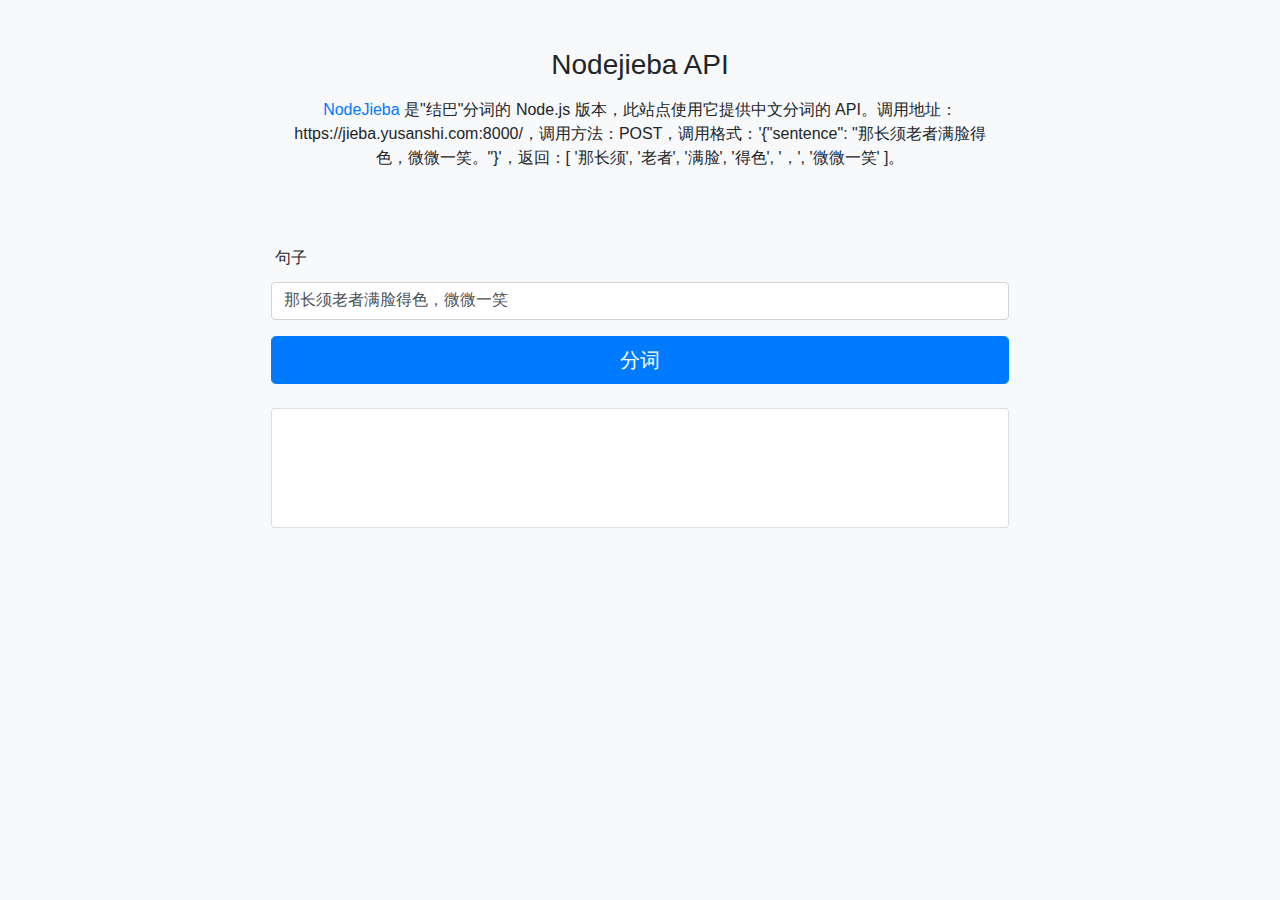
<file: website/back-end/get.html>
<!doctype html>
<html lang="en">

<head>
    <meta charset="utf-8">
    <meta name="viewport" content="width=device-width, initial-scale=1, shrink-to-fit=no">
    <title>Nodejieba API</title>
    <link href="https://cdn.jsdelivr.net/npm/bootstrap@4.3.1/dist/css/bootstrap.min.css" rel="stylesheet">
    <style>
        .container-fluid {
            max-width: 768px;
        }

        .card {
            min-height: 120px;
        }
    </style>
    <script src="https://cdn.jsdelivr.net/npm/jquery@3.4.1/dist/jquery.min.js"></script>
    <script src="https://cdn.jsdelivr.net/npm/bootstrap@4.3.1/dist/js/bootstrap.min.js"></script>
    <script>
        $(function () {
            $('#submitForm').on('submit', function (e) {
                e.preventDefault();
                $.ajax({
                    url: "/",
                    type: "POST",
                    data: $('#submitForm').serialize(),

                    success: function (data) {
                        document.getElementById("showArea").textContent = JSON.stringify(
                            data);
                    },

                    error: function () {
                        document.getElementById("showArea").textContent = "分词失败！";
                    }
                });

            });
        });
    </script>
</head>

<body class="bg-light">
    <div class="container-fluid">
        <div class="py-5 text-center">
            <h3>Nodejieba API</h3>
            <p class="p-2"><a href="https://www.npmjs.com/package/nodejieba">NodeJieba</a> 是"结巴"分词的 Node.js
                版本，此站点使用它提供中文分词的 API。调用地址：https://jieba.yusanshi.com:8000/，调用方法：POST，调用格式：'{"sentence": "那长须老者满脸得色，微微一笑。"}'，返回：[
                '那长须', '老者',
                '满脸', '得色', '，', '微微一笑' ]。
            </p>
        </div>

        <form id="submitForm">
            <div class="form-group">
                <label class="p-1">句子</label>
                <input type="text" class="form-control" name="sentence" value="那长须老者满脸得色，微微一笑">
            </div>
            <button id="uniqueButton" type="submit" class="btn btn-primary btn-lg btn-block">分词</button>
        </form>
        <div class="card my-4">
            <div id="showArea" class="card-body">
            </div>
        </div>
    </div>
</body>

</html>
</file>
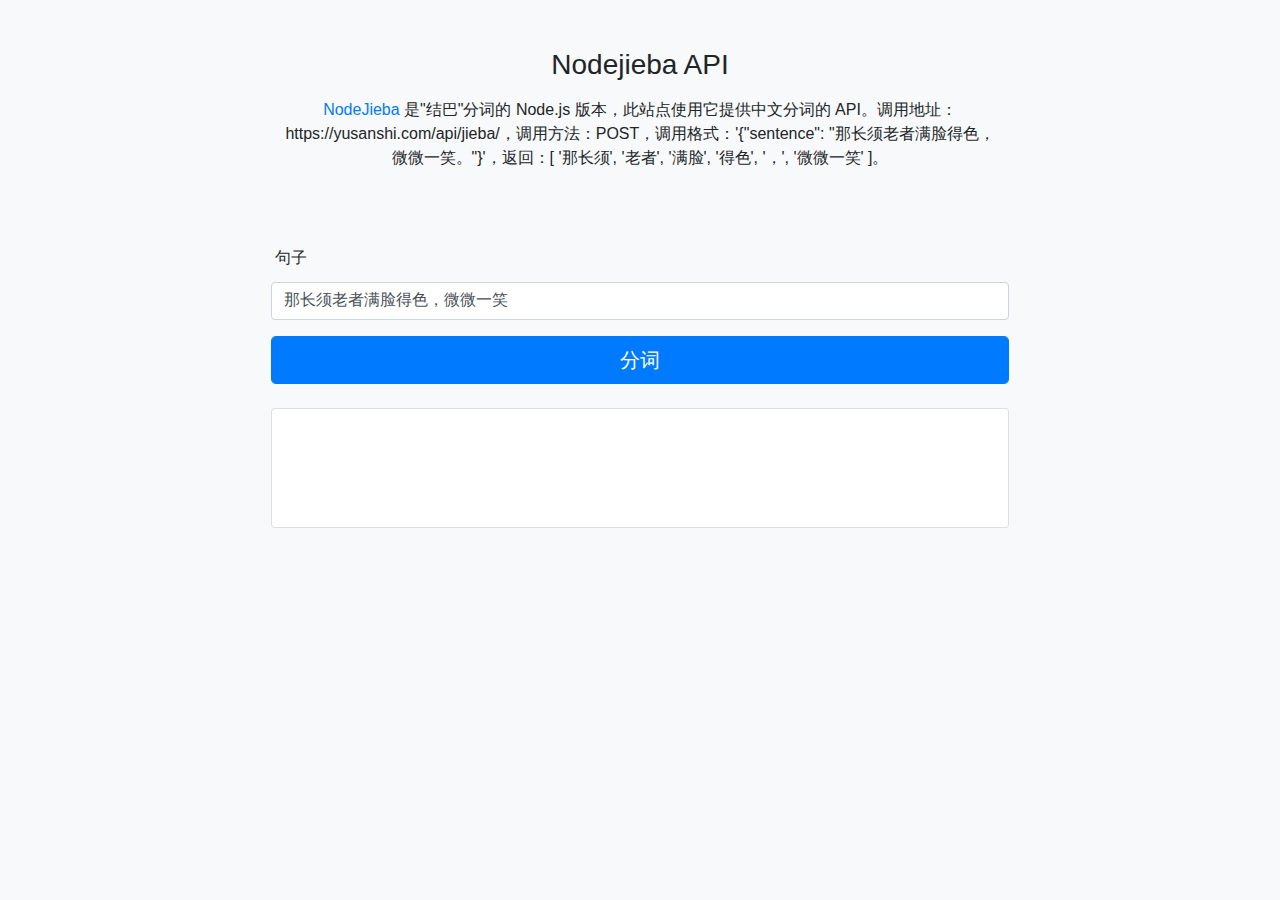
<file: website/back_end/get.html>
<!doctype html>
<html lang="en">

<head>
    <meta charset="utf-8">
    <meta name="viewport" content="width=device-width, initial-scale=1, shrink-to-fit=no">
    <title>Nodejieba API</title>
    <link href="https://cdn.jsdelivr.net/npm/bootstrap@4.3.1/dist/css/bootstrap.min.css" rel="stylesheet">
    <style>
        .container-fluid {
            max-width: 768px;
        }

        .card {
            min-height: 120px;
        }
    </style>
    <script src="https://cdn.jsdelivr.net/npm/jquery@3.4.1/dist/jquery.min.js"></script>
    <script src="https://cdn.jsdelivr.net/npm/bootstrap@4.3.1/dist/js/bootstrap.min.js"></script>
    <script>
        $(function () {
            $('#submitForm').on('submit', function (e) {
                e.preventDefault();
                $.ajax({
                    url: window.location.href,
                    type: "POST",
                    data: $('#submitForm').serialize(),

                    success: function (data) {
                        document.getElementById("showArea").textContent = JSON.stringify(
                            data);
                    },

                    error: function () {
                        document.getElementById("showArea").textContent = "分词失败！";
                    }
                });

            });
        });
    </script>
</head>

<body class="bg-light">
    <div class="container-fluid">
        <div class="py-5 text-center">
            <h3>Nodejieba API</h3>
            <p class="p-2"><a href="https://www.npmjs.com/package/nodejieba">NodeJieba</a> 是"结巴"分词的 Node.js
                版本，此站点使用它提供中文分词的 API。调用地址：https://yusanshi.com/api/jieba/，调用方法：POST，调用格式：'{"sentence": "那长须老者满脸得色，微微一笑。"}'，返回：[
                '那长须', '老者',
                '满脸', '得色', '，', '微微一笑' ]。
            </p>
        </div>

        <form id="submitForm">
            <div class="form-group">
                <label class="p-1">句子</label>
                <input type="text" class="form-control" name="sentence" value="那长须老者满脸得色，微微一笑">
            </div>
            <button id="uniqueButton" type="submit" class="btn btn-primary btn-lg btn-block">分词</button>
        </form>
        <div class="card my-4">
            <div id="showArea" class="card-body">
            </div>
        </div>
    </div>
</body>

</html>
</file>
